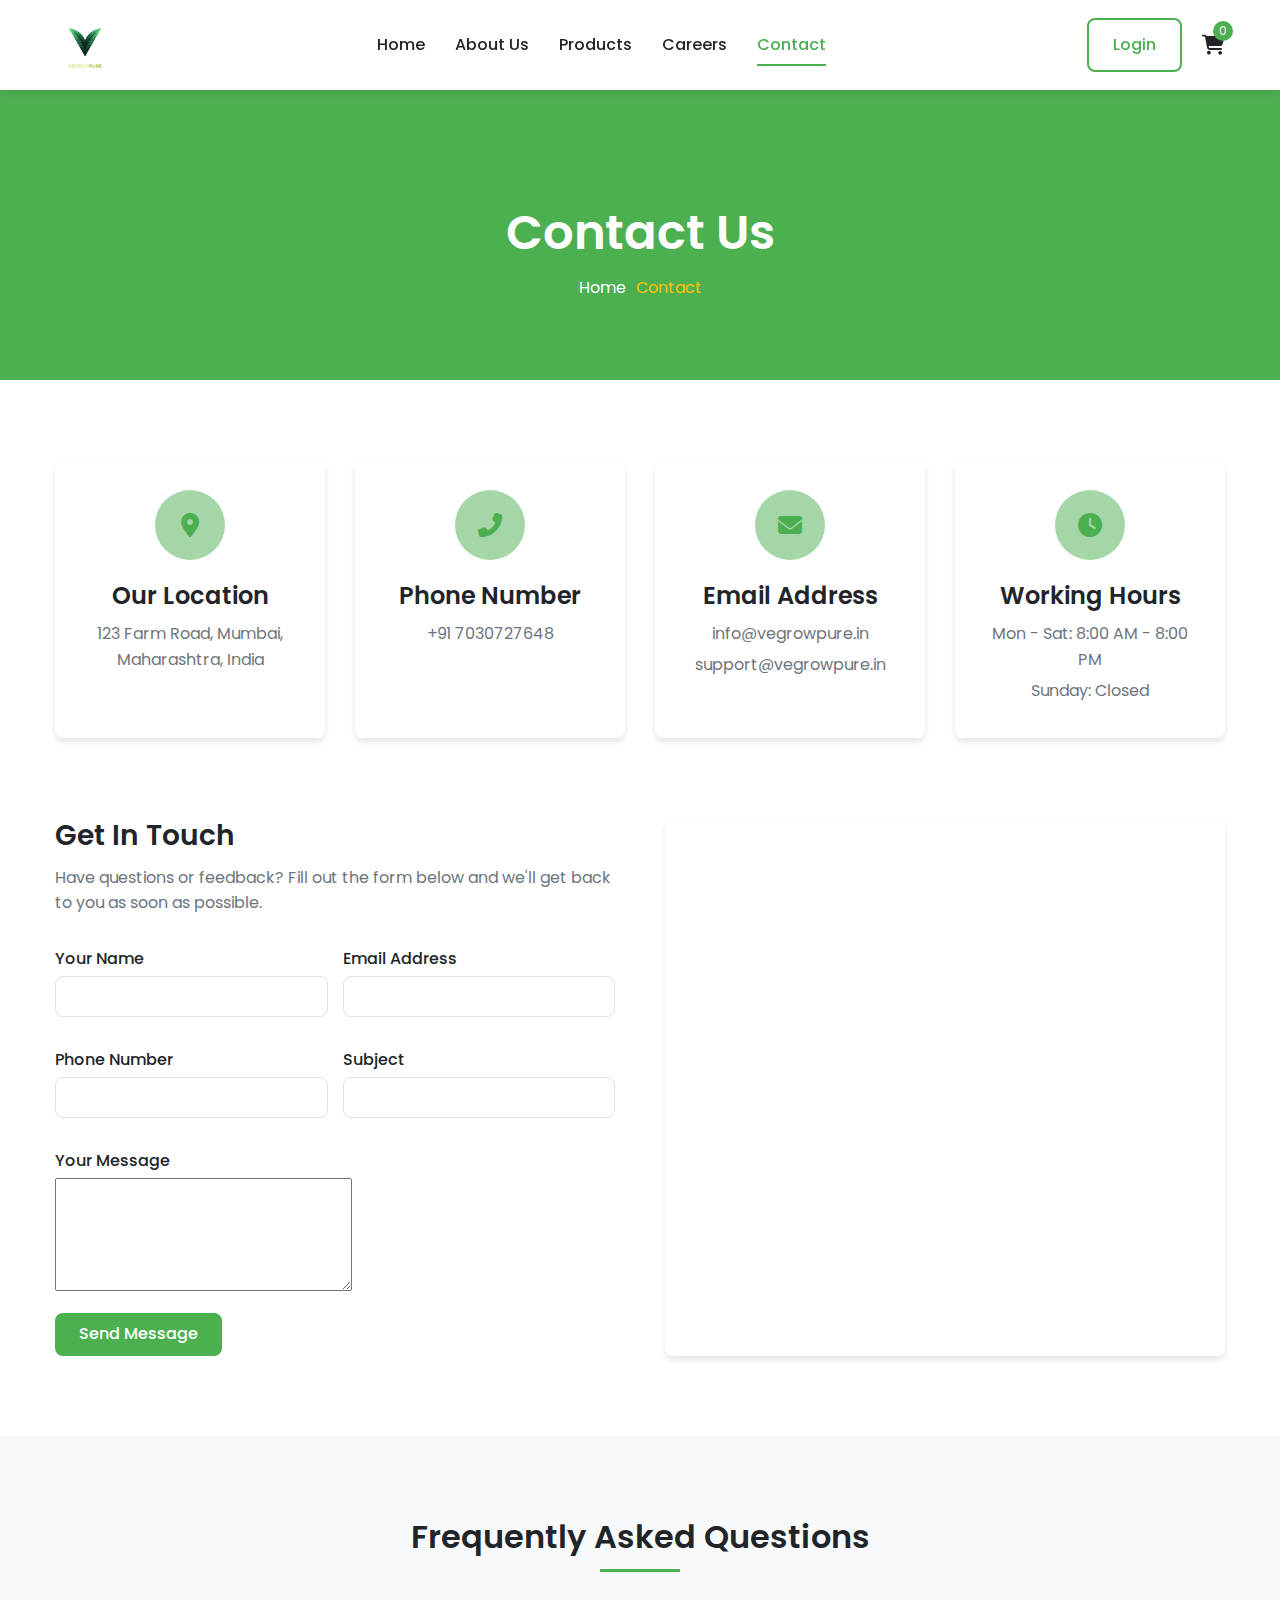
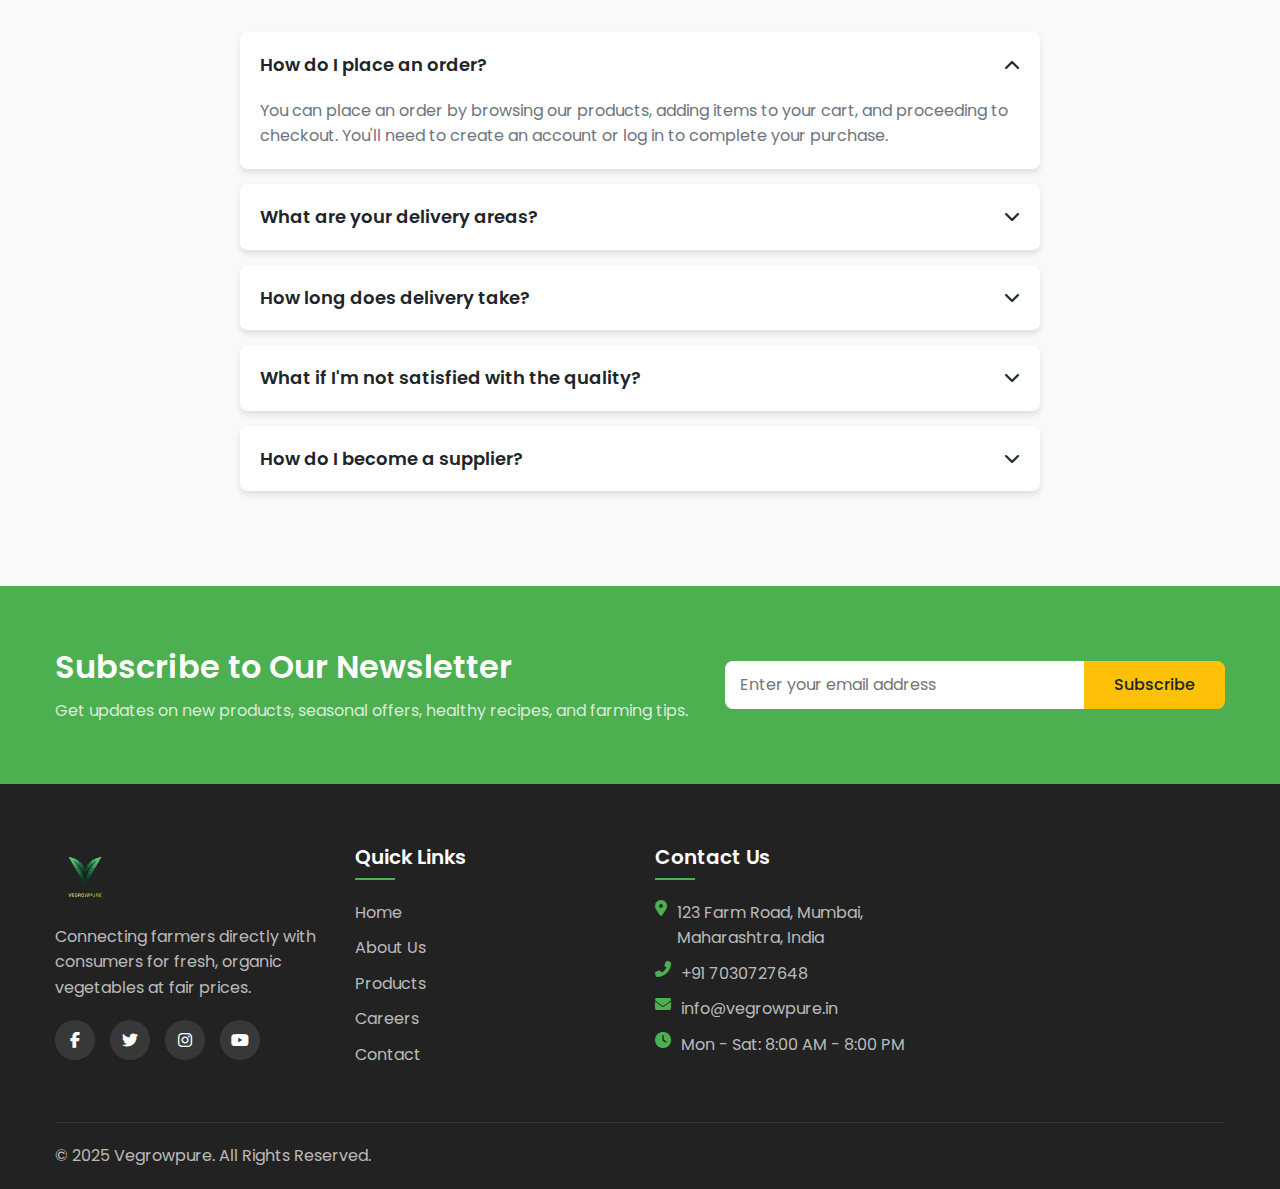
<file: contact.html>
<!DOCTYPE html>
<html lang="en">

<head>
    <meta charset="UTF-8">
    <meta name="viewport" content="width=device-width, initial-scale=1.0">
    <title>Vegrowpure - Naturally Yours</title>
    <link rel="stylesheet" href="css/normalize.css">
    <link rel="stylesheet" href="css/style.css">
    <link rel="stylesheet" href="https://cdnjs.cloudflare.com/ajax/libs/font-awesome/6.4.0/css/all.min.css">
    <link href="https://fonts.googleapis.com/css2?family=Poppins:wght@300;400;500;600;700&display=swap"
        rel="stylesheet">
</head>

<body>
    <!-- Header Section -->
    <header>
        <div class="container">
            <div class="header-wrapper">
                <div class="logo">
                    <a href="index.html">
                        <img src="images/logo.png" alt="Vegrowpure Logo">
                    </a>
                </div>
                <nav class="main-nav">
                    <ul>
                        <li><a href="index.html">Home</a></li>
                        <li><a href="about.html">About Us</a></li>
                        <li><a href="products.html">Products</a></li>
                        <li><a href="careers.html">Careers</a></li>
                        <li><a href="contact.html" class="active">Contact</a></li>
                    </ul>
                </nav>
                <div class="header-actions">
                    <a href="login.html" class="btn btn-outline">Login</a>
                    <a href="cart.html" class="cart-icon"><i class="fas fa-shopping-cart"></i> <span
                            class="cart-count">0</span></a>
                    <button class="mobile-menu-toggle">
                        <span></span>
                        <span></span>
                        <span></span>
                    </button>
                </div>
            </div>
        </div>
    </header>

    <!-- Page Banner -->
    <section class="page-banner">
        <div class="container">
            <h1>Contact Us</h1>
            <nav aria-label="breadcrumb">
                <ol class="breadcrumb">
                    <li><a href="index.html">Home</a></li>
                    <li class="active">Contact</li>
                </ol>
            </nav>
        </div>
    </section>

    <!-- Contact Info Section -->
    <section class="contact-info-section">
        <div class="container">
            <div class="contact-info-grid">
                <div class="contact-info-card">
                    <div class="contact-icon">
                        <i class="fas fa-map-marker-alt"></i>
                    </div>
                    <h3>Our Location</h3>
                    <p>123 Farm Road, Mumbai, Maharashtra, India</p>
                </div>
                <div class="contact-info-card">
                    <div class="contact-icon">
                        <i class="fas fa-phone-alt"></i>
                    </div>
                    <h3>Phone Number</h3>
                    <p>+91 7030727648</p> 
                </div>
                <div class="contact-info-card">
                    <div class="contact-icon">
                        <i class="fas fa-envelope"></i>
                    </div>
                    <h3>Email Address</h3>
                    <p>info@vegrowpure.in</p>
                    <p>support@vegrowpure.in</p>
                </div>
                <div class="contact-info-card">
                    <div class="contact-icon">
                        <i class="fas fa-clock"></i>
                    </div>
                    <h3>Working Hours</h3>
                    <p>Mon - Sat: 8:00 AM - 8:00 PM</p>
                    <p>Sunday: Closed</p>
                </div>
            </div>
        </div>
    </section>

    <!-- Contact Form Section -->
    <section class="contact-form-section">
        <div class="container">
            <div class="contact-wrapper">
                <div class="contact-form">
                    <h2>Get In Touch</h2>
                    <p>Have questions or feedback? Fill out the form below and we'll get back to you as soon as
                        possible.</p>
                    <form action="#" method="post">
                        <div class="form-row">
                            <div class="form-group">
                                <label for="name">Your Name</label>
                                <input type="text" id="name" name="name" required>
                            </div>
                            <div class="form-group">
                                <label for="email">Email Address</label>
                                <input type="email" id="email" name="email" required>
                            </div>
                        </div>
                        <div class="form-row">
                            <div class="form-group">
                                <label for="phone">Phone Number</label>
                                <input type="tel" id="phone" name="phone">
                            </div>
                            <div class="form-group">
                                <label for="subject">Subject</label>
                                <input type="text" id="subject" name="subject" required>
                            </div>
                        </div>
                        <div class="form-group">
                            <label for="message">Your Message</label>
                            <textarea id="message" name="message" rows="6" required></textarea>
                        </div>
                        <button type="submit" class="btn btn-primary">Send Message</button>
                    </form>
                </div>
                <div class="contact-map">
                    <iframe
                        src="https://www.google.com/maps/embed?pb=!1m18!1m12!1m3!1d241317.11609823277!2d72.74109995709657!3d19.08219783958221!2m3!1f0!2f0!3f0!3m2!1i1024!2i768!4f13.1!3m3!1m2!1s0x3be7c6306644edc1%3A0x5da4ed8f8d648c69!2sMumbai%2C%20Maharashtra!5e0!3m2!1sen!2sin!4v1620796892146!5m2!1sen!2sin"
                        width="100%" height="450" style="border:0;" allowfullscreen="" loading="lazy"></iframe>
                </div>
            </div>
        </div>
    </section>

    <!-- FAQ Section -->
    <section class="faq-section">
        <div class="container">
            <h2 class="section-title">Frequently Asked Questions</h2>
            <div class="faq-wrapper">
                <div class="faq-item">
                    <div class="faq-question">
                        <h3>How do I place an order?</h3>
                        <span class="faq-icon"><i class="fas fa-chevron-down"></i></span>
                    </div>
                    <div class="faq-answer">
                        <p>You can place an order by browsing our products, adding items to your cart, and proceeding to
                            checkout. You'll need to create an account or log in to complete your purchase.</p>
                    </div>
                </div>
                <div class="faq-item">
                    <div class="faq-question">
                        <h3>What are your delivery areas?</h3>
                        <span class="faq-icon"><i class="fas fa-chevron-down"></i></span>
                    </div>
                    <div class="faq-answer">
                        <p>We currently deliver to Mumbai, Pune, Bangalore, and Delhi NCR. We're continuously expanding
                            our delivery network to reach more cities across India.</p>
                    </div>
                </div>
                <div class="faq-item">
                    <div class="faq-question">
                        <h3>How long does delivery take?</h3>
                        <span class="faq-icon"><i class="fas fa-chevron-down"></i></span>
                    </div>
                    <div class="faq-answer">
                        <p>We deliver within 24 hours of harvesting to ensure maximum freshness. Depending on your
                            location, you can expect to receive your order within 1-2 days of placing it.</p>
                    </div>
                </div>
                <div class="faq-item">
                    <div class="faq-question">
                        <h3>What if I'm not satisfied with the quality?</h3>
                        <span class="faq-icon"><i class="fas fa-chevron-down"></i></span>
                    </div>
                    <div class="faq-answer">
                        <p>If you're not satisfied with the quality of the products, you can request a refund or
                            replacement within 24 hours of delivery. Simply contact our customer support team with your
                            order details.</p>
                    </div>
                </div>
                <div class="faq-item">
                    <div class="faq-question">
                        <h3>How do I become a supplier?</h3>
                        <span class="faq-icon"><i class="fas fa-chevron-down"></i></span>
                    </div>
                    <div class="faq-answer">
                        <p>If you're a farmer interested in becoming a supplier, please fill out the contact form above
                            or email us at suppliers@vegrowpure.in. Our team will get in touch with you to discuss the
                            partnership.</p>
                    </div>
                </div>
            </div>
        </div>
    </section>

    <!-- Newsletter Section -->
    <section class="newsletter">
        <div class="container">
            <div class="newsletter-wrapper">
                <div class="newsletter-content">
                    <h2>Subscribe to Our Newsletter</h2>
                    <p>Get updates on new products, seasonal offers, healthy recipes, and farming tips.</p>
                </div>
                <form class="newsletter-form">
                    <input type="email" placeholder="Enter your email address" required>
                    <button type="submit" class="btn btn-primary">Subscribe</button>
                </form>
            </div>
        </div>
    </section>

    <!-- Footer -->
    <footer>
        <div class="container">
            <div class="footer-top">
                <div class="footer-column">
                    <div class="footer-logo">
                        <img src="images/logo.png" alt="Vegrowpure Logo">
                    </div>
                    <p>Connecting farmers directly with consumers for fresh, organic vegetables at fair prices.</p>
                    <div class="social-links">
                        <a href="#"><i class="fab fa-facebook-f"></i></a>
                        <a href="#"><i class="fab fa-twitter"></i></a>
                        <a href="#"><i class="fab fa-instagram"></i></a>
                        <a href="#"><i class="fab fa-youtube"></i></a>
                    </div>
                </div>
                <div class="footer-column">
                    <h3>Quick Links</h3>
                    <ul>
                        <li><a href="index.html">Home</a></li>
                        <li><a href="about.html">About Us</a></li>
                        <li><a href="products.html">Products</a></li>
                        <li><a href="careers.html">Careers</a></li>
                        <li><a href="contact.html">Contact</a></li>
                    </ul>
                </div>
               
                <div class="footer-column">
                    <h3>Contact Us</h3>
                    <ul class="contact-info">
                        <li><i class="fas fa-map-marker-alt"></i> 123 Farm Road, Mumbai, Maharashtra, India</li>
                        <li><i class="fas fa-phone-alt"></i> +91 7030727648</li>
                        <li><i class="fas fa-envelope"></i> info@vegrowpure.in</li>
                        <li><i class="fas fa-clock"></i> Mon - Sat: 8:00 AM - 8:00 PM</li>
                    </ul>
                </div>
            </div>
            <div class="footer-bottom">
                <p>&copy; 2025 Vegrowpure. All Rights Reserved.</p>
               
            </div>
        </div>
    </footer>

    <!-- Back to Top Button -->
    <a href="#" class="back-to-top" id="backToTop">
        <i class="fas fa-arrow-up"></i>
    </a>

    <!-- JavaScript -->
    <script src="js/main.js"></script>
</body>

</html>
</file>
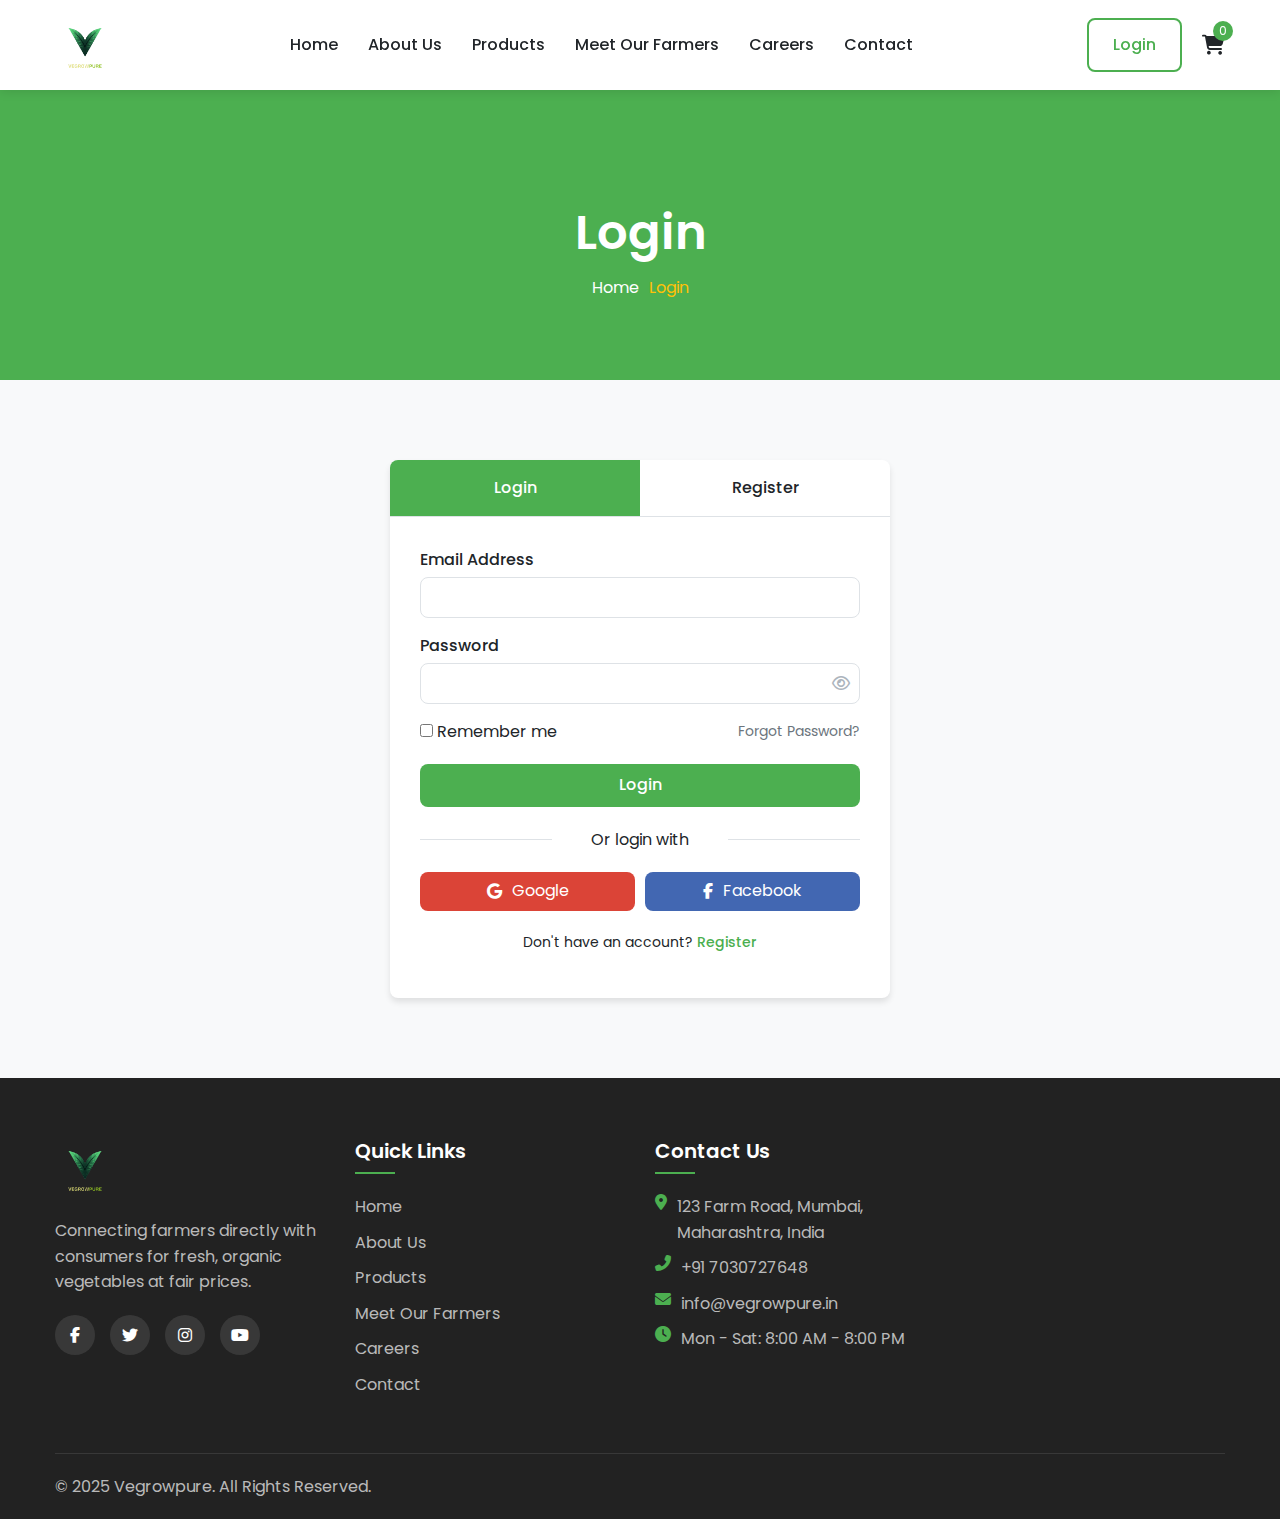
<file: login.html>
<!DOCTYPE html>
<html lang="en">

<head>
    <meta charset="UTF-8">
    <meta name="viewport" content="width=device-width, initial-scale=1.0">
    <title>Vegrowpure - Naturally Yours</title>
    <link rel="stylesheet" href="css/normalize.css">
    <link rel="stylesheet" href="css/style.css">
    <link rel="stylesheet" href="https://cdnjs.cloudflare.com/ajax/libs/font-awesome/6.4.0/css/all.min.css">
    <link href="https://fonts.googleapis.com/css2?family=Poppins:wght@300;400;500;600;700&display=swap"
        rel="stylesheet">
</head>

<body>
    <!-- Header Section -->
    <header>
        <div class="container">
            <div class="header-wrapper">
                <div class="logo">
                    <a href="index.html">
                        <img src="images/logo.png" alt="Vegrowpure Logo">
                    </a>
                </div>
                <nav class="main-nav">
                    <ul>
                        <li><a href="index.html">Home</a></li>
                        <li><a href="about.html">About Us</a></li>
                        <li><a href="products.html">Products</a></li>
                        <li><a href="farmers.html">Meet Our Farmers</a></li>
                        <li><a href="careers.html">Careers</a></li>
                        <li><a href="contact.html">Contact</a></li>
                    </ul>
                </nav>
                <div class="header-actions">
                    <a href="login.html" class="btn btn-outline active">Login</a>
                    <a href="cart.html" class="cart-icon"><i class="fas fa-shopping-cart"></i> <span
                            class="cart-count">0</span></a>
                    <button class="mobile-menu-toggle">
                        <span></span>
                        <span></span>
                        <span></span>
                    </button>
                </div>
            </div>
        </div>
    </header>

    <!-- Page Banner -->
    <section class="page-banner">
        <div class="container">
            <h1>Login</h1>
            <nav aria-label="breadcrumb">
                <ol class="breadcrumb">
                    <li><a href="index.html">Home</a></li>
                    <li class="active">Login</li>
                </ol>
            </nav>
        </div>
    </section>

    <!-- Login Section -->
    <section class="auth-section">
        <div class="container">
            <div class="auth-container">
                <div class="auth-tabs">
                    <a href="login.html" class="auth-tab active">Login</a>
                    <a href="register.html" class="auth-tab">Register</a>
                </div>
                <div class="auth-form-container">
                    <form class="auth-form" action="#" method="post">
                        <div class="form-group">
                            <label for="email">Email Address</label>
                            <input type="email" id="email" name="email" required>
                        </div>
                        <div class="form-group">
                            <label for="password">Password</label>
                            <div class="password-field">
                                <input type="password" id="password" name="password" required>
                                <button type="button" class="toggle-password"><i class="far fa-eye"></i></button>
                            </div>
                        </div>
                        <div class="form-options">
                            <label class="checkbox-item">
                                <input type="checkbox" name="remember">
                                <span class="checkbox-custom"></span>
                                Remember me
                            </label>
                            <a href="forgot-password.html" class="forgot-password">Forgot Password?</a>
                        </div>
                        <button type="submit" class="btn btn-primary btn-block">Login</button>
                    </form>
                    <div class="social-login">
                        <p>Or login with</p>
                        <div class="social-login-buttons">
                            <button class="social-btn google">
                                <i class="fab fa-google"></i> Google
                            </button>
                            <button class="social-btn facebook">
                                <i class="fab fa-facebook-f"></i> Facebook
                            </button>
                        </div>
                    </div>
                    <div class="auth-footer">
                        <p>Don't have an account? <a href="register.html">Register</a></p>
                    </div>
                </div>
            </div>
        </div>
    </section>

    <!-- Footer -->
    <footer>
        <div class="container">
            <div class="footer-top">
                <div class="footer-column">
                    <div class="footer-logo">
                        <img src="images/logo.png" alt="Vegrowpure Logo">
                    </div>
                    <p>Connecting farmers directly with consumers for fresh, organic vegetables at fair prices.</p>
                    <div class="social-links">
                        <a href="#"><i class="fab fa-facebook-f"></i></a>
                        <a href="#"><i class="fab fa-twitter"></i></a>
                        <a href="#"><i class="fab fa-instagram"></i></a>
                        <a href="#"><i class="fab fa-youtube"></i></a>
                    </div>
                </div>
                <div class="footer-column">
                    <h3>Quick Links</h3>
                    <ul>
                        <li><a href="index.html">Home</a></li>
                        <li><a href="about.html">About Us</a></li>
                        <li><a href="products.html">Products</a></li>
                        <li><a href="farmers.html">Meet Our Farmers</a></li>
                        <li><a href="careers.html">Careers</a></li>
                        <li><a href="contact.html">Contact</a></li>
                    </ul>
                </div>
               
                <div class="footer-column">
                    <h3>Contact Us</h3>
                    <ul class="contact-info">
                        <li><i class="fas fa-map-marker-alt"></i> 123 Farm Road, Mumbai, Maharashtra, India</li>
                        <li><i class="fas fa-phone-alt"></i> +91 7030727648</li>
                        <li><i class="fas fa-envelope"></i> info@vegrowpure.in</li>
                        <li><i class="fas fa-clock"></i> Mon - Sat: 8:00 AM - 8:00 PM</li>
                    </ul>
                </div>
            </div>
            <div class="footer-bottom">
                <p>&copy; 2025 Vegrowpure. All Rights Reserved.</p>
               
            </div>
        </div>
    </footer>

    <!-- Back to Top Button -->
    <a href="#" class="back-to-top" id="backToTop">
        <i class="fas fa-arrow-up"></i>
    </a>

    <!-- JavaScript -->
    <script src="js/main.js"></script>
</body>

</html>
</file>
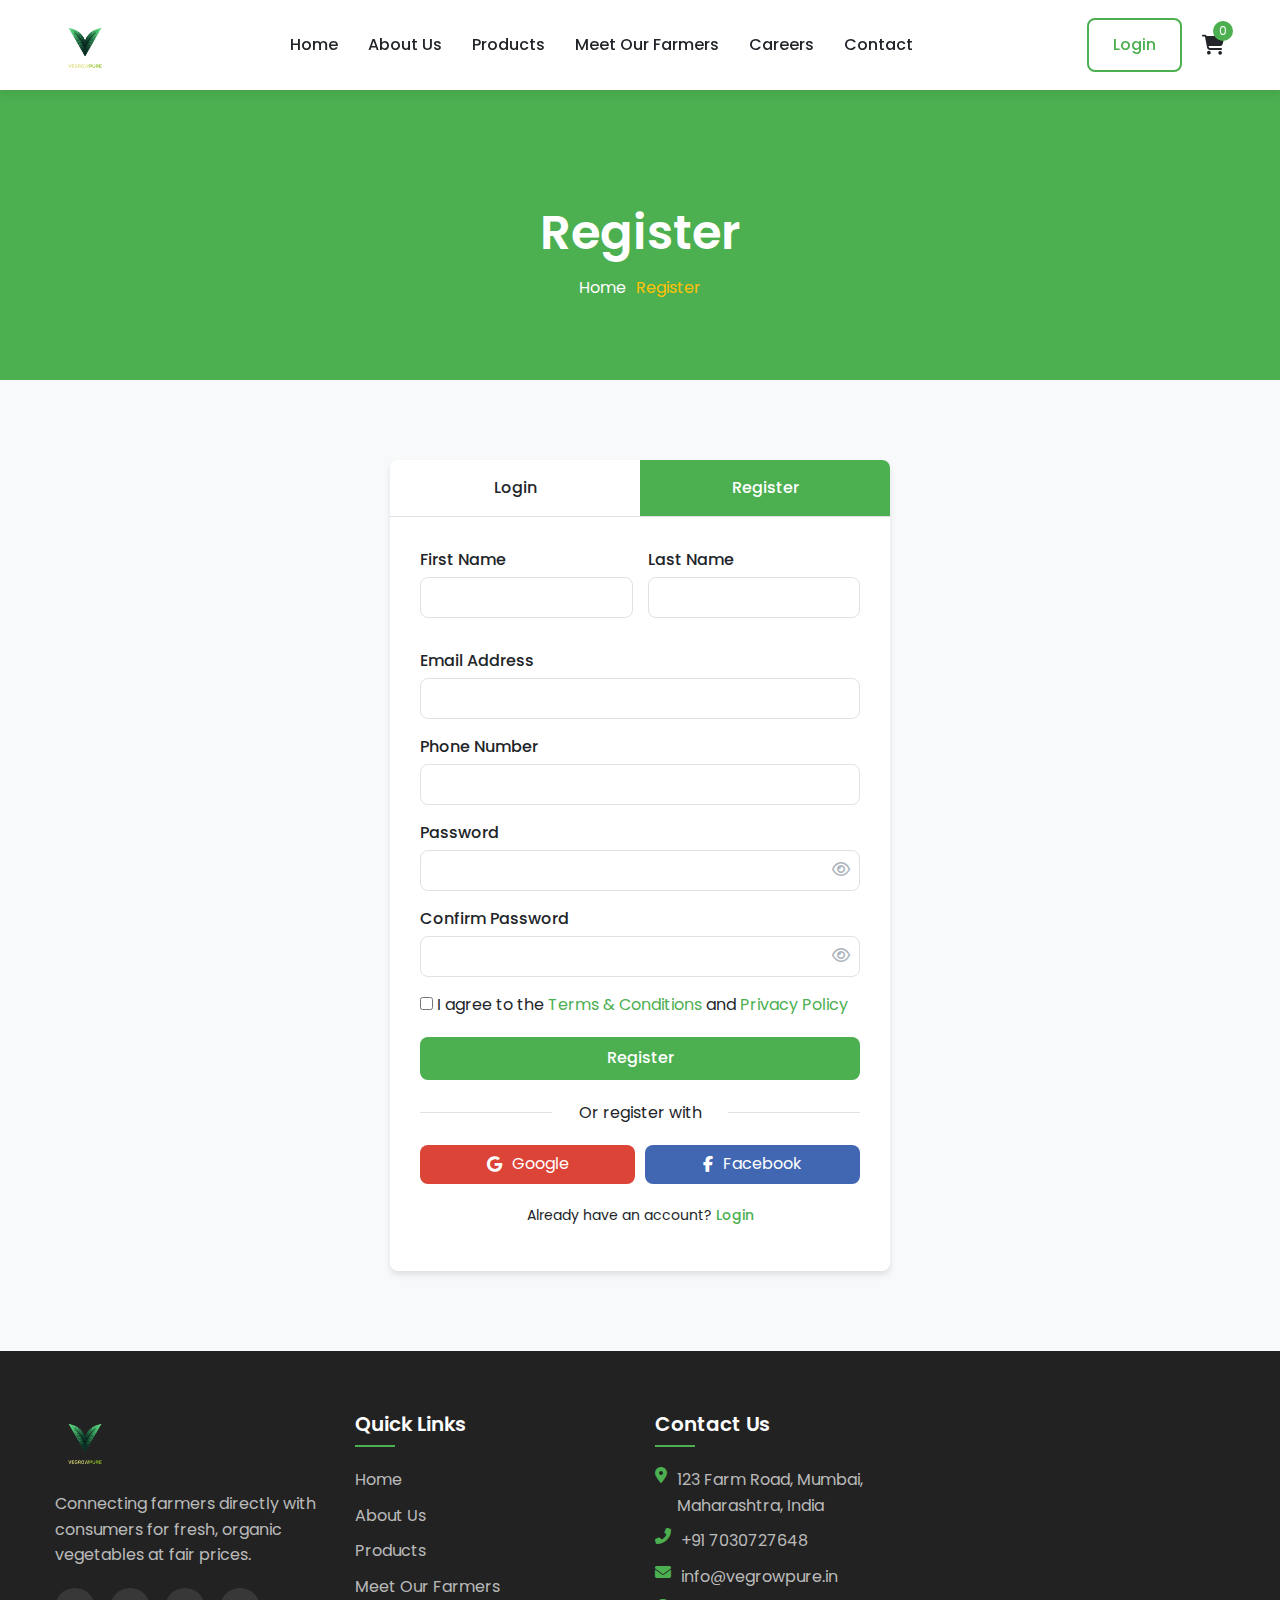
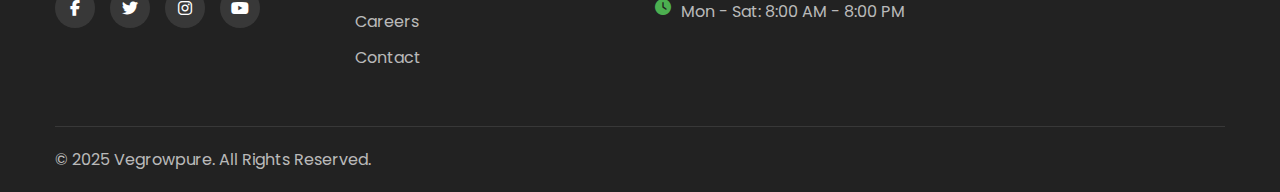
<file: register.html>
<!DOCTYPE html>
<html lang="en">

<head>
    <meta charset="UTF-8">
    <meta name="viewport" content="width=device-width, initial-scale=1.0">
    <title>Vegrowpure - Naturally Yours</title>
    <link rel="stylesheet" href="css/normalize.css">
    <link rel="stylesheet" href="css/style.css">
    <link rel="stylesheet" href="https://cdnjs.cloudflare.com/ajax/libs/font-awesome/6.4.0/css/all.min.css">
    <link href="https://fonts.googleapis.com/css2?family=Poppins:wght@300;400;500;600;700&display=swap"
        rel="stylesheet">
</head>

<body>
    <!-- Header Section -->
    <header>
        <div class="container">
            <div class="header-wrapper">
                <div class="logo">
                    <a href="index.html">
                        <img src="images/logo.png" alt="Vegrowpure Logo">
                    </a>
                </div>
                <nav class="main-nav">
                    <ul>
                        <li><a href="index.html">Home</a></li>
                        <li><a href="about.html">About Us</a></li>
                        <li><a href="products.html">Products</a></li>
                        <li><a href="farmers.html">Meet Our Farmers</a></li>
                        <li><a href="careers.html">Careers</a></li>
                        <li><a href="contact.html">Contact</a></li>
                    </ul>
                </nav>
                <div class="header-actions">
                    <a href="login.html" class="btn btn-outline">Login</a>
                    <a href="cart.html" class="cart-icon"><i class="fas fa-shopping-cart"></i> <span
                            class="cart-count">0</span></a>
                    <button class="mobile-menu-toggle">
                        <span></span>
                        <span></span>
                        <span></span>
                    </button>
                </div>
            </div>
        </div>
    </header>

    <!-- Page Banner -->
    <section class="page-banner">
        <div class="container">
            <h1>Register</h1>
            <nav aria-label="breadcrumb">
                <ol class="breadcrumb">
                    <li><a href="index.html">Home</a></li>
                    <li class="active">Register</li>
                </ol>
            </nav>
        </div>
    </section>

    <!-- Register Section -->
    <section class="auth-section">
        <div class="container">
            <div class="auth-container">
                <div class="auth-tabs">
                    <a href="login.html" class="auth-tab">Login</a>
                    <a href="register.html" class="auth-tab active">Register</a>
                </div>
                <div class="auth-form-container">
                    <form class="auth-form" action="#" method="post">
                        <div class="form-row">
                            <div class="form-group">
                                <label for="first_name">First Name</label>
                                <input type="text" id="first_name" name="first_name" required>
                            </div>
                            <div class="form-group">
                                <label for="last_name">Last Name</label>
                                <input type="text" id="last_name" name="last_name" required>
                            </div>
                        </div>
                        <div class="form-group">
                            <label for="email">Email Address</label>
                            <input type="email" id="email" name="email" required>
                        </div>
                        <div class="form-group">
                            <label for="phone">Phone Number</label>
                            <input type="tel" id="phone" name="phone" required>
                        </div>
                        <div class="form-group">
                            <label for="password">Password</label>
                            <div class="password-field">
                                <input type="password" id="password" name="password" required>
                                <button type="button" class="toggle-password"><i class="far fa-eye"></i></button>
                            </div>
                        </div>
                        <div class="form-group">
                            <label for="confirm_password">Confirm Password</label>
                            <div class="password-field">
                                <input type="password" id="confirm_password" name="confirm_password" required>
                                <button type="button" class="toggle-password"><i class="far fa-eye"></i></button>
                            </div>
                        </div>
                        <div class="form-options">
                            <label class="checkbox-item">
                                <input type="checkbox" name="terms" required>
                                <span class="checkbox-custom"></span>
                                I agree to the <a href="terms-conditions.html">Terms & Conditions</a> and <a
                                    href="privacy-policy.html">Privacy Policy</a>
                            </label>
                        </div>
                        <button type="submit" class="btn btn-primary btn-block">Register</button>
                    </form>
                    <div class="social-login">
                        <p>Or register with</p>
                        <div class="social-login-buttons">
                            <button class="social-btn google">
                                <i class="fab fa-google"></i> Google
                            </button>
                            <button class="social-btn facebook">
                                <i class="fab fa-facebook-f"></i> Facebook
                            </button>
                        </div>
                    </div>
                    <div class="auth-footer">
                        <p>Already have an account? <a href="login.html">Login</a></p>
                    </div>
                </div>
            </div>
        </div>
    </section>

    <!-- Footer -->
    <footer>
        <div class="container">
            <div class="footer-top">
                <div class="footer-column">
                    <div class="footer-logo">
                        <img src="images/logo.png" alt="Vegrowpure Logo">
                    </div>
                    <p>Connecting farmers directly with consumers for fresh, organic vegetables at fair prices.</p>
                    <div class="social-links">
                        <a href="#"><i class="fab fa-facebook-f"></i></a>
                        <a href="#"><i class="fab fa-twitter"></i></a>
                        <a href="#"><i class="fab fa-instagram"></i></a>
                        <a href="#"><i class="fab fa-youtube"></i></a>
                    </div>
                </div>
                <div class="footer-column">
                    <h3>Quick Links</h3>
                    <ul>
                        <li><a href="index.html">Home</a></li>
                        <li><a href="about.html">About Us</a></li>
                        <li><a href="products.html">Products</a></li>
                        <li><a href="farmers.html">Meet Our Farmers</a></li>
                        <li><a href="careers.html">Careers</a></li>
                        <li><a href="contact.html">Contact</a></li>
                    </ul>
                </div>
               
                <div class="footer-column">
                    <h3>Contact Us</h3>
                    <ul class="contact-info">
                        <li><i class="fas fa-map-marker-alt"></i> 123 Farm Road, Mumbai, Maharashtra, India</li>
                        <li><i class="fas fa-phone-alt"></i> +91 7030727648</li>
                        <li><i class="fas fa-envelope"></i> info@vegrowpure.in</li>
                        <li><i class="fas fa-clock"></i> Mon - Sat: 8:00 AM - 8:00 PM</li>
                    </ul>
                </div>
            </div>
            <div class="footer-bottom">
                <p>&copy; 2025 Vegrowpure. All Rights Reserved.</p>
               
            </div>
        </div>
    </footer>

    <!-- Back to Top Button -->
    <a href="#" class="back-to-top" id="backToTop">
        <i class="fas fa-arrow-up"></i>
    </a>

    <!-- JavaScript -->
    <script src="js/main.js"></script>
</body>

</html>
</file>
<file: css/style.css>
/**
* Vegrowpure - Main Stylesheet
* A modern, professional design for an organic vegetable delivery service
*/

/* ===== Variables ===== */
:root {
    /* Colors */
    --primary-color: #4CAF50;
    --primary-dark: #2E7D32;
    --primary-light: #A5D6A7;
    --secondary-color: #FFC107;
    --secondary-dark: #FFA000;
    --secondary-light: #FFECB3;
    --success: #28a745;
    --danger: #dc3545;
    --warning: #ffc107;
    --info: #17a2b8;
    --white: #ffffff;
    --gray-light: #f8f9fa;
    --gray-medium: #e9ecef;
    --gray-dark: #dee2e6;
    --text-color: #212529;
    --text-light: #6c757d;
    --text-lighter: #adb5bd;

    /* Typography */
    --font-family: 'Poppins', sans-serif;
    --font-size-base: 16px;
    --font-size-sm: 14px;
    --font-size-lg: 18px;
    --font-size-xl: 20px;
    --font-size-xxl: 24px;
    --font-size-xxxl: 32px;
    --font-size-jumbo: 48px;

    /* Spacing */
    --spacing-xs: 5px;
    --spacing-sm: 10px;
    --spacing-md: 15px;
    --spacing-lg: 20px;
    --spacing-xl: 30px;
    --spacing-xxl: 40px;
    --spacing-xxxl: 60px;

    /* Border */
    --border-radius: 8px;
    --border-radius-lg: 12px;
    --border-radius-xl: 20px;
    --border-radius-circle: 50%;

    /* Shadows */
    --box-shadow: 0 4px 6px rgba(0, 0, 0, 0.1);
    --box-shadow-lg: 0 10px 15px rgba(0, 0, 0, 0.1);
    --box-shadow-xl: 0 15px 30px rgba(0, 0, 0, 0.1);

    /* Transitions */
    --transition: all 0.3s ease;
    --transition-slow: all 0.5s ease;

    /* Container */
    --container-width: 1200px;
    --container-padding: 15px;
}

/* ===== Reset & Base Styles ===== */
* {
    margin: 0;
    padding: 0;
    box-sizing: border-box;
}

html {
    scroll-behavior: smooth;
}

body {
    font-family: var(--font-family);
    font-size: var(--font-size-base);
    line-height: 1.6;
    color: var(--text-color);
    background-color: var(--white);
    overflow-x: hidden;
}

h1,
h2,
h3,
h4,
h5,
h6 {
    font-weight: 600;
    line-height: 1.3;
    margin-bottom: var(--spacing-md);
    color: var(--text-color);
}

h1 {
    font-size: var(--font-size-jumbo);
}

h2 {
    font-size: var(--font-size-xxxl);
}

h3 {
    font-size: var(--font-size-xxl);
}

h4 {
    font-size: var(--font-size-xl);
}

h5 {
    font-size: var(--font-size-lg);
}

h6 {
    font-size: var(--font-size-base);
}

p {
    margin-bottom: var(--spacing-md);
}

a {
    color: var(--primary-color);
    text-decoration: none;
    transition: var(--transition);
}

a:hover {
    color: var(--primary-dark);
}

ul,
ol {
    list-style: none;
    margin-bottom: var(--spacing-md);
}

img {
    max-width: 100%;
    height: auto;
    display: block;
}

button,
input,
textarea,
select {
    font-family: var(--font-family);
    font-size: var(--font-size-base);
}

button {
    cursor: pointer;
}

/* ===== Utility Classes ===== */
.container {
    max-width: var(--container-width);
    margin: 0 auto;
    padding: 0 var(--container-padding);
}

.section-title {
    text-align: center;
    margin-bottom: var(--spacing-xxxl);
    position: relative;
    padding-bottom: var(--spacing-md);
}

.section-title::after {
    content: '';
    position: absolute;
    bottom: 0;
    left: 50%;
    transform: translateX(-50%);
    width: 80px;
    height: 3px;
    background-color: var(--primary-color);
}

.text-center {
    text-align: center;
}

.text-right {
    text-align: right;
}

.text-primary {
    color: var(--primary-color);
}

.text-secondary {
    color: var(--secondary-color);
}

.text-success {
    color: var(--success);
}

.text-danger {
    color: var(--danger);
}

.text-warning {
    color: var(--warning);
}

.text-info {
    color: var(--info);
}

.bg-primary {
    background-color: var(--primary-color);
}

.bg-secondary {
    background-color: var(--secondary-color);
}

.bg-light {
    background-color: var(--gray-light);
}

.bg-white {
    background-color: var(--white);
}

.d-flex {
    display: flex;
}

.flex-column {
    flex-direction: column;
}

.justify-content-center {
    justify-content: center;
}

.justify-content-between {
    justify-content: space-between;
}

.align-items-center {
    align-items: center;
}

.flex-wrap {
    flex-wrap: wrap;
}

.gap-sm {
    gap: var(--spacing-sm);
}

.gap-md {
    gap: var(--spacing-md);
}

.gap-lg {
    gap: var(--spacing-lg);
}

.mb-sm {
    margin-bottom: var(--spacing-sm);
}

.mb-md {
    margin-bottom: var(--spacing-md);
}

.mb-lg {
    margin-bottom: var(--spacing-lg);
}

.mb-xl {
    margin-bottom: var(--spacing-xl);
}

.mt-sm {
    margin-top: var(--spacing-sm);
}

.mt-md {
    margin-top: var(--spacing-md);
}

.mt-lg {
    margin-top: var(--spacing-lg);
}

.mt-xl {
    margin-top: var(--spacing-xl);
}

.py-sm {
    padding-top: var(--spacing-sm);
    padding-bottom: var(--spacing-sm);
}

.py-md {
    padding-top: var(--spacing-md);
    padding-bottom: var(--spacing-md);
}

.py-lg {
    padding-top: var(--spacing-lg);
    padding-bottom: var(--spacing-lg);
}

.py-xl {
    padding-top: var(--spacing-xl);
    padding-bottom: var(--spacing-xl);
}

.py-xxl {
    padding-top: var(--spacing-xxl);
    padding-bottom: var(--spacing-xxl);
}

.py-xxxl {
    padding-top: var(--spacing-xxxl);
    padding-bottom: var(--spacing-xxxl);
}

.px-sm {
    padding-left: var(--spacing-sm);
    padding-right: var(--spacing-sm);
}

.px-md {
    padding-left: var(--spacing-md);
    padding-right: var(--spacing-md);
}

.px-lg {
    padding-left: var(--spacing-lg);
    padding-right: var(--spacing-lg);
}

.px-xl {
    padding-left: var(--spacing-xl);
    padding-right: var(--spacing-xl);
}

/* ===== Buttons ===== */
.btn {
    display: inline-block;
    padding: 12px 24px;
    border-radius: var(--border-radius);
    font-weight: 500;
    text-align: center;
    cursor: pointer;
    transition: var(--transition);
    border: none;
    outline: none;
}

.btn-sm {
    padding: 8px 16px;
    font-size: var(--font-size-sm);
}

.btn-lg {
    padding: 14px 28px;
    font-size: var(--font-size-lg);
}

.btn-primary {
    background-color: var(--primary-color);
    color: var(--white);
}

.btn-primary:hover {
    background-color: var(--primary-dark);
    color: var(--white);
    transform: translateY(-2px);
    box-shadow: var(--box-shadow);
}

.btn-secondary {
    background-color: var(--secondary-color);
    color: var(--text-color);
}

.btn-secondary:hover {
    background-color: var(--secondary-dark);
    color: var(--text-color);
    transform: translateY(-2px);
    box-shadow: var(--box-shadow);
}

.btn-outline {
    background-color: transparent;
    border: 2px solid var(--primary-color);
    color: var(--primary-color);
}

.btn-outline:hover {
    background-color: var(--primary-color);
    color: var(--white);
    transform: translateY(-2px);
    box-shadow: var(--box-shadow);
}

.btn-white {
    background-color: var(--white);
    color: var(--primary-color);
}

.btn-white:hover {
    background-color: var(--gray-light);
    color: var(--primary-dark);
    transform: translateY(-2px);
    box-shadow: var(--box-shadow);
}

.btn-block {
    display: block;
    width: 100%;
}

/* ===== Header ===== */
header {
    background-color: var(--white);
    box-shadow: 0 2px 10px rgba(0, 0, 0, 0.1);
    position: sticky;
    top: 0;
    z-index: 1000;
}

.header-wrapper {
    display: flex;
    justify-content: space-between;
    align-items: center;
    padding: 15px 0;
}

.logo {
    max-width: 200px;
}

.logo img {
    height: 60px;
    width: auto;
}

.main-nav ul {
    display: flex;
    margin: 0;
}

.main-nav ul li {
    margin: 0 15px;
}

.main-nav ul li a {
    color: var(--text-color);
    font-weight: 500;
    padding: 10px 0;
    position: relative;
}

.main-nav ul li a::after {
    content: '';
    position: absolute;
    bottom: 0;
    left: 0;
    width: 0;
    height: 2px;
    background-color: var(--primary-color);
    transition: var(--transition);
}

.main-nav ul li a:hover::after,
.main-nav ul li a.active::after {
    width: 100%;
}

.main-nav ul li a.active {
    color: var(--primary-color);
}

.header-actions {
    display: flex;
    align-items: center;
}

.cart-icon {
    position: relative;
    margin-left: 20px;
    font-size: 20px;
    color: var(--text-color);
}

.cart-count {
    position: absolute;
    top: -8px;
    right: -8px;
    background-color: var(--primary-color);
    color: var(--white);
    font-size: 12px;
    width: 20px;
    height: 20px;
    border-radius: 50%;
    display: flex;
    justify-content: center;
    align-items: center;
}

.mobile-menu-toggle {
    display: none;
    background: none;
    border: none;
    width: 30px;
    height: 20px;
    position: relative;
    cursor: pointer;
}

.mobile-menu-toggle span {
    display: block;
    width: 100%;
    height: 2px;
    background-color: var(--text-color);
    position: absolute;
    left: 0;
    transition: var(--transition);
}

.mobile-menu-toggle span:first-child {
    top: 0;
}

.mobile-menu-toggle span:nth-child(2) {
    top: 9px;
}

.mobile-menu-toggle span:last-child {
    top: 18px;
}

.mobile-menu-toggle.active span:first-child {
    transform: rotate(45deg);
    top: 9px;
}

.mobile-menu-toggle.active span:nth-child(2) {
    opacity: 0;
}

.mobile-menu-toggle.active span:last-child {
    transform: rotate(-45deg);
    top: 9px;
}

/* ===== Hero Slider ===== */
.hero-slider {
    position: relative;
    overflow: hidden;
    height: 600px;
}

.slider-container {
    position: relative;
    height: 100%;
}

.slider-wrapper {
    height: 100%;
    position: relative;
}

.slide {
    position: absolute;
    top: 0;
    left: 0;
    width: 100%;
    height: 100%;
    opacity: 0;
    transition: opacity 1s ease;
    z-index: 1;
}

.slide.active {
    opacity: 1;
    z-index: 2;
}

.slide img {
    width: 100%;
    height: 100%;
    object-fit: cover;
}

.slide-content {
    position: absolute;
    top: 50%;
    left: 10%;
    transform: translateY(-50%);
    max-width: 600px;
    color: var(--white);
    z-index: 3;
    text-shadow: 0 2px 4px rgba(0, 0, 0, 0.3);
}

.slide-content h1 {
    font-size: 48px;
    margin-bottom: 20px;
    color: var(--white);
}

.slide-content p {
    font-size: 20px;
    margin-bottom: 30px;
}

.slider-controls {
    position: absolute;
    bottom: 30px;
    left: 0;
    width: 100%;
    display: flex;
    justify-content: center;
    align-items: center;
    z-index: 10;
}

.slider-prev,
.slider-next {
    background-color: rgba(255, 255, 255, 0.7);
    color: var(--text-color);
    width: 40px;
    height: 40px;
    border-radius: 50%;
    display: flex;
    justify-content: center;
    align-items: center;
    border: none;
    cursor: pointer;
    transition: var(--transition);
    margin: 0 10px;
}

.slider-prev:hover,
.slider-next:hover {
    background-color: var(--white);
    transform: scale(1.1);
}

.slider-dots {
    display: flex;
    justify-content: center;
    align-items: center;
}

.dot {
    width: 12px;
    height: 12px;
    border-radius: 50%;
    background-color: rgba(255, 255, 255, 0.5);
    margin: 0 5px;
    cursor: pointer;
    transition: var(--transition);
}

.dot.active {
    background-color: var(--white);
    transform: scale(1.2);
}

/* ===== Features Section ===== */
.features {
    padding: var(--spacing-xxxl) 0;
    background-color: var(--white);
}

.features-grid {
    display: grid;
    grid-template-columns: repeat(4, 1fr);
    gap: 30px;
}

.feature-card {
    text-align: center;
    padding: 30px;
    border-radius: var(--border-radius);
    background-color: var(--white);
    box-shadow: var(--box-shadow);
    transition: var(--transition);
}

.feature-card:hover {
    transform: translateY(-10px);
    box-shadow: var(--box-shadow-lg);
}

.feature-icon {
    width: 80px;
    height: 80px;
    background-color: var(--primary-light);
    color: var(--primary-color);
    border-radius: 50%;
    display: flex;
    justify-content: center;
    align-items: center;
    margin: 0 auto 20px;
    font-size: 32px;
    transition: var(--transition);
}

.feature-card:hover .feature-icon {
    background-color: var(--primary-color);
    color: var(--white);
}

.feature-card h3 {
    margin-bottom: 15px;
    font-size: 20px;
}

.feature-card p {
    color: var(--text-light);
    margin-bottom: 0;
}

/* ===== Why Choose Us Section ===== */
.why-choose-us {
    padding: var(--spacing-xxxl) 0;
    background-color: var(--gray-light);
}

.why-choose-wrapper {
    display: flex;
    align-items: center;
    gap: 50px;
}

.why-choose-content {
    flex: 1;
}

.why-choose-image {
    flex: 1;
    border-radius: var(--border-radius);
    overflow: hidden;
    box-shadow: var(--box-shadow-lg);
}

.why-choose-image img {
    width: 100%;
    height: auto;
    transition: var(--transition);
}

.why-choose-image:hover img {
    transform: scale(1.05);
}

.why-choose-item {
    display: flex;
    margin-bottom: 30px;
}

.why-choose-item:last-child {
    margin-bottom: 0;
}

.item-icon {
    flex: 0 0 50px;
    height: 50px;
    background-color: var(--primary-light);
    color: var(--primary-color);
    border-radius: 50%;
    display: flex;
    justify-content: center;
    align-items: center;
    margin-right: 20px;
    font-size: 20px;
}

.item-content h3 {
    font-size: 20px;
    margin-bottom: 10px;
}

.item-content p {
    color: var(--text-light);
    margin-bottom: 0;
}

/* ===== Popular Products Section ===== */
.popular-products {
    padding: var(--spacing-xxxl) 0;
}

.products-grid {
    display: grid;
    grid-template-columns: repeat(4, 1fr);
    gap: 30px;
    margin-bottom: 40px;
}

.product-card {
    background-color: var(--white);
    border-radius: var(--border-radius);
    overflow: hidden;
    box-shadow: var(--box-shadow);
    transition: var(--transition);
}

.product-card:hover {
    transform: translateY(-10px);
    box-shadow: var(--box-shadow-lg);
}

.product-image {
    position: relative;
    height: 250px;
    overflow: hidden;
}

.product-image img {
    width: 100%;
    height: 100%;
    object-fit: cover;
    transition: var(--transition);
}

.product-card:hover .product-image img {
    transform: scale(1.1);
}

.product-tag {
    position: absolute;
    top: 10px;
    left: 10px;
    background-color: var(--primary-color);
    color: var(--white);
    padding: 5px 10px;
    border-radius: var(--border-radius);
    font-size: 12px;
    font-weight: 500;
    z-index: 1;
}

.product-actions {
    position: absolute;
    top: 10px;
    right: 10px;
    display: flex;
    flex-direction: column;
    gap: 10px;
    opacity: 0;
    transform: translateX(20px);
    transition: var(--transition);
}

.product-card:hover .product-actions {
    opacity: 1;
    transform: translateX(0);
}

.action-btn {
    width: 40px;
    height: 40px;
    border-radius: 50%;
    background-color: var(--white);
    color: var(--text-color);
    display: flex;
    justify-content: center;
    align-items: center;
    border: none;
    cursor: pointer;
    transition: var(--transition);
}

.action-btn:hover {
    background-color: var(--primary-color);
    color: var(--white);
}

.product-info {
    padding: 20px;
}

.product-info h3 {
    font-size: 18px;
    margin-bottom: 10px;
}

.product-meta {
    display: flex;
    justify-content: space-between;
    align-items: center;
    margin-bottom: 15px;
}

.product-price {
    font-weight: 600;
    color: var(--primary-color);
    font-size: 18px;
}

.product-rating {
    color: var(--secondary-color);
    display: flex;
    align-items: center;
    font-size: 14px;
}

.product-rating span {
    color: var(--text-light);
    margin-left: 5px;
}

.btn-add-cart {
    width: 100%;
    padding: 10px;
    background-color: var(--primary-color);
    color: var(--white);
    border: none;
    border-radius: var(--border-radius);
    font-weight: 500;
    cursor: pointer;
    transition: var(--transition);
}

.btn-add-cart:hover {
    background-color: var(--primary-dark);
}

.view-all-products {
    text-align: center;
    margin-top: 40px;
}

/* ===== How It Works Section ===== */
.how-it-works {
    padding: var(--spacing-xxxl) 0;
    background-color: var(--gray-light);
}

.steps-container {
    display: flex;
    justify-content: space-between;
    margin-bottom: 40px;
}

.step {
    flex: 1;
    text-align: center;
    padding: 0 20px;
    position: relative;
}

.step:not(:last-child)::after {
    content: '';
    position: absolute;
    top: 40px;
    right: -15px;
    width: 30px;
    height: 2px;
    background-color: var(--primary-color);
}

.step-icon {
    width: 80px;
    height: 80px;
    background-color: var(--primary-light);
    color: var(--primary-color);
    border-radius: 50%;
    display: flex;
    justify-content: center;
    align-items: center;
    margin: 0 auto 20px;
    font-size: 32px;
    position: relative;
    z-index: 1;
}

.step-number {
    position: absolute;
    top: -10px;
    right: -10px;
    width: 30px;
    height: 30px;
    background-color: var(--primary-color);
    color: var(--white);
    border-radius: 50%;
    display: flex;
    justify-content: center;
    align-items: center;
    font-weight: 600;
}

.step h3 {
    margin-bottom: 10px;
    font-size: 20px;
}

.step p {
    color: var(--text-light);
}

.how-it-works-cta {
    text-align: center;
}

/* ===== Testimonials Section ===== */
.testimonials {
    padding: var(--spacing-xxxl) 0;
    background-color: var(--white);
}

.testimonials-container {
    position: relative;
    max-width: 900px;
    margin: 0 auto;
    overflow: hidden;
}

.testimonials-slider {
    display: flex;
    transition: transform 0.5s ease;
}

.testimonial-card {
    flex: 0 0 100%;
    padding: 30px;
    background-color: var(--white);
    border-radius: var(--border-radius);
    box-shadow: var(--box-shadow);
    margin-right: 30px;
}

.testimonial-content {
    margin-bottom: 20px;
}

.testimonial-rating {
    color: var(--secondary-color);
    margin-bottom: 15px;
}

.testimonial-content p {
    font-style: italic;
    color: var(--text-light);
    margin-bottom: 0;
}

.testimonial-author {
    display: flex;
    align-items: center;
}

.author-image {
    width: 60px;
    height: 60px;
    border-radius: 50%;
    overflow: hidden;
    margin-right: 15px;
}

.author-image img {
    width: 100%;
    height: 100%;
    object-fit: cover;
}

.author-info h4 {
    margin-bottom: 5px;
    font-size: 18px;
}

.author-info p {
    color: var(--text-light);
    margin-bottom: 0;
}

.testimonial-controls {
    display: flex;
    justify-content: center;
    margin-top: 30px;
}

.testimonial-prev,
.testimonial-next {
    width: 40px;
    height: 40px;
    background-color: var(--white);
    color: var(--text-color);
    border-radius: 50%;
    display: flex;
    justify-content: center;
    align-items: center;
    border: 1px solid var(--gray-dark);
    cursor: pointer;
    transition: var(--transition);
    margin: 0 10px;
}

.testimonial-prev:hover,
.testimonial-next:hover {
    background-color: var(--primary-color);
    color: var(--white);
    border-color: var(--primary-color);
}

/* ===== Newsletter Section ===== */
.newsletter {
    padding: var(--spacing-xxxl) 0;
    background-color: var(--primary-color);
    color: var(--white);
}

.newsletter-wrapper {
    display: flex;
    justify-content: space-between;
    align-items: center;
}

.newsletter-content {
    flex: 1;
}

.newsletter-content h2 {
    color: var(--white);
    margin-bottom: 10px;
}

.newsletter-content p {
    color: rgba(255, 255, 255, 0.8);
    margin-bottom: 0;
}

.newsletter-form {
    flex: 1;
    display: flex;
    max-width: 500px;
    margin-left: auto;
}

.newsletter-form input {
    flex: 1;
    padding: 15px;
    border: none;
    border-radius: var(--border-radius) 0 0 var(--border-radius);
    outline: none;
}

.newsletter-form button {
    padding: 15px 30px;
    background-color: var(--secondary-color);
    color: var(--text-color);
    border: none;
    border-radius: 0 var(--border-radius) var(--border-radius) 0;
    font-weight: 500;
    cursor: pointer;
    transition: var(--transition);
}

.newsletter-form button:hover {
    background-color: var(--secondary-dark);
}

/* ===== Footer ===== */
footer {
    background-color: #222;
    color: var(--white);
    padding-top: var(--spacing-xxxl);
}

.footer-top {
    display: grid;
    grid-template-columns: repeat(4, 1fr);
    gap: 30px;
    margin-bottom: 40px;
}

.footer-logo {
    margin-bottom: 20px;
}

.footer-logo img {
    height: 60px;
    width: auto;
}

.footer-column p {
    color: rgba(255, 255, 255, 0.7);
    margin-bottom: 20px;
}

.social-links {
    display: flex;
    gap: 15px;
}

.social-links a {
    width: 40px;
    height: 40px;
    background-color: rgba(255, 255, 255, 0.1);
    color: var(--white);
    border-radius: 50%;
    display: flex;
    justify-content: center;
    align-items: center;
    transition: var(--transition);
}

.social-links a:hover {
    background-color: var(--primary-color);
    transform: translateY(-3px);
}

.footer-column h3 {
    color: var(--white);
    margin-bottom: 20px;
    font-size: 20px;
    position: relative;
    padding-bottom: 10px;
}

.footer-column h3::after {
    content: '';
    position: absolute;
    bottom: 0;
    left: 0;
    width: 40px;
    height: 2px;
    background-color: var(--primary-color);
}

.footer-column ul li {
    margin-bottom: 10px;
}

.footer-column ul li a {
    color: rgba(255, 255, 255, 0.7);
    transition: var(--transition);
}

.footer-column ul li a:hover {
    color: var(--primary-color);
    padding-left: 5px;
}

.contact-info li {
    display: flex;
    margin-bottom: 15px;
    color: rgba(255, 255, 255, 0.7);
}

.contact-info li i {
    margin-right: 10px;
    color: var(--primary-color);
}

.footer-bottom {
    display: flex;
    justify-content: space-between;
    align-items: center;
    padding: 20px 0;
    border-top: 1px solid rgba(255, 255, 255, 0.1);
}

.footer-bottom p {
    margin-bottom: 0;
    color: rgba(255, 255, 255, 0.7);
}

.payment-methods img {
    height: 30px;
}

/* ===== Back to Top Button ===== */
.back-to-top {
    position: fixed;
    bottom: 30px;
    right: 30px;
    width: 50px;
    height: 50px;
    background-color: var(--primary-color);
    color: var(--white);
    border-radius: 50%;
    display: flex;
    justify-content: center;
    align-items: center;
    font-size: 20px;
    opacity: 0;
    visibility: hidden;
    transition: var(--transition);
    z-index: 999;
}

.back-to-top.active {
    opacity: 1;
    visibility: visible;
}

.back-to-top:hover {
    background-color: var(--primary-dark);
    transform: translateY(-5px);
}

/* ===== Page Banner ===== */
.page-banner {
    background-color: var(--primary-color);
    padding: 80px 0;
    color: var(--white);
    text-align: center;
}

.page-banner h1 {
    color: var(--white);
    margin-bottom: 10px;
}

.breadcrumb {
    display: flex;
    justify-content: center;
    margin-bottom: 0;
}

.breadcrumb li {
    margin: 0 5px;
    color: rgba(255, 255, 255, 0.8);
}

.breadcrumb li a {
    color: var(--white);
}

.breadcrumb li a:hover {
    text-decoration: underline;
}

.breadcrumb li.active {
    color: var(--secondary-color);
}

/* ===== Careers Page Styles ===== */
.careers-intro {
    padding: var(--spacing-xxxl) 0;
}

.careers-intro .container {
    display: flex;
    align-items: center;
    gap: 50px;
}

.careers-intro-content {
    flex: 1;
}

.careers-intro-content h2 {
    margin-bottom: 20px;
}

.careers-intro-content p {
    color: var(--text-light);
    margin-bottom: 20px;
}

.careers-stats {
    display: grid;
    grid-template-columns: repeat(4, 1fr);
    gap: 20px;
    margin-top: 40px;
}

.stat-item {
    text-align: center;
    padding: 20px;
    background-color: var(--gray-light);
    border-radius: var(--border-radius);
    transition: var(--transition);
}

.stat-item:hover {
    transform: translateY(-5px);
    box-shadow: var(--box-shadow);
}

.stat-number {
    font-size: 36px;
    font-weight: 700;
    color: var(--primary-color);
    margin-bottom: 5px;
}

.stat-text {
    color: var(--text-light);
}

.careers-image {
    flex: 1;
    border-radius: var(--border-radius);
    overflow: hidden;
    box-shadow: var(--box-shadow-lg);
}

.careers-image img {
    width: 100%;
    height: auto;
    transition: var(--transition);
}

.careers-image:hover img {
    transform: scale(1.05);
}

.current-openings {
    padding: var(--spacing-xxxl) 0;
    background-color: var(--gray-light);
}

.openings-filter {
    display: flex;
    justify-content: center;
    flex-wrap: wrap;
    gap: 15px;
    margin-bottom: 40px;
}

.filter-btn {
    padding: 10px 20px;
    background-color: var(--white);
    border: 1px solid var(--gray-dark);
    border-radius: var(--border-radius);
    cursor: pointer;
    transition: var(--transition);
}

.filter-btn.active,
.filter-btn:hover {
    background-color: var(--primary-color);
    color: var(--white);
    border-color: var(--primary-color);
}

.job-listings {
    display: grid;
    gap: 30px;
}

.job-card {
    background-color: var(--white);
    border-radius: var(--border-radius);
    overflow: hidden;
    box-shadow: var(--box-shadow);
    transition: var(--transition);
}

.job-card:hover {
    transform: translateY(-5px);
    box-shadow: var(--box-shadow-lg);
}

.job-header {
    display: flex;
    justify-content: space-between;
    align-items: center;
    padding: 20px;
    background-color: var(--primary-light);
    color: var(--primary-dark);
}

.job-header h3 {
    margin-bottom: 0;
    font-size: 20px;
}

.job-type {
    padding: 5px 10px;
    border-radius: var(--border-radius);
    font-size: 14px;
    font-weight: 500;
}

.full-time {
    background-color: var(--primary-color);
    color: var(--white);
}

.part-time {
    background-color: var(--secondary-color);
    color: var(--text-color);
}

.job-details {
    padding: 20px;
}

.job-meta {
    display: flex;
    flex-wrap: wrap;
    gap: 20px;
    margin-bottom: 20px;
    color: var(--text-light);
}

.job-meta span {
    display: flex;
    align-items: center;
}

.job-meta span i {
    margin-right: 5px;
    color: var(--primary-color);
}

.job-responsibilities,
.job-requirements {
    margin-bottom: 20px;
}

.job-responsibilities h4,
.job-requirements h4 {
    font-size: 18px;
    margin-bottom: 10px;
}

.job-responsibilities ul,
.job-requirements ul {
    list-style: disc;
    padding-left: 20px;
    color: var(--text-light);
}

.apply-btn {
    margin-top: 20px;
}

.benefits-section {
    padding: var(--spacing-xxxl) 0;
}

.benefits-grid {
    display: grid;
    grid-template-columns: repeat(3, 1fr);
    gap: 30px;
}

.benefit-card {
    text-align: center;
    padding: 30px;
    background-color: var(--white);
    border-radius: var(--border-radius);
    box-shadow: var(--box-shadow);
    transition: var(--transition);
}

.benefit-card:hover {
    transform: translateY(-10px);
    box-shadow: var(--box-shadow-lg);
}

.benefit-icon {
    width: 70px;
    height: 70px;
    background-color: var(--primary-light);
    color: var(--primary-color);
    border-radius: 50%;
    display: flex;
    justify-content: center;
    align-items: center;
    font-size: 28px;
    margin: 0 auto 20px;
    transition: var(--transition);
}

.benefit-card:hover .benefit-icon {
    background-color: var(--primary-color);
    color: var(--white);
}

.benefit-card h3 {
    margin-bottom: 15px;
    font-size: 20px;
}

.benefit-card p {
    color: var(--text-light);
    margin-bottom: 0;
}

.application-process {
    padding: var(--spacing-xxxl) 0;
    background-color: var(--gray-light);
}

.process-steps {
    display: flex;
    justify-content: space-between;
    position: relative;
}

.process-steps::before {
    content: '';
    position: absolute;
    top: 40px;
    left: 0;
    width: 100%;
    height: 2px;
    background-color: var(--gray-dark);
    z-index: 1;
}

.process-step {
    flex: 1;
    text-align: center;
    position: relative;
    z-index: 2;
}

.step-number {
    width: 80px;
    height: 80px;
    background-color: var(--white);
    border: 2px solid var(--primary-color);
    border-radius: 50%;
    display: flex;
    justify-content: center;
    align-items: center;
    margin: 0 auto 20px;
    font-size: 24px;
    font-weight: 700;
    color: var(--primary-color);
    transition: var(--transition);
}

.process-step:hover .step-number {
    background-color: var(--primary-color);
    color: var(--white);
}

.step-content h3 {
    margin-bottom: 10px;
    font-size: 18px;
}

.step-content p {
    color: var(--text-light);
    margin-bottom: 0;
}

.no-openings {
    padding: var(--spacing-xxxl) 0;
    text-align: center;
    background-color: var(--white);
}

.no-openings h2 {
    margin-bottom: 20px;
}

.no-openings p {
    color: var(--text-light);
    margin-bottom: 30px;
    max-width: 700px;
    margin-left: auto;
    margin-right: auto;
}

/* ===== Responsive Styles ===== */
@media (max-width: 1200px) {
    .container {
        max-width: 960px;
    }

    .features-grid,
    .products-grid {
        grid-template-columns: repeat(3, 1fr);
    }

    .footer-top {
        grid-template-columns: repeat(2, 1fr);
    }
}

@media (max-width: 992px) {
    .container {
        max-width: 720px;
    }

    .header-wrapper {
        position: relative;
    }

    .main-nav {
        position: absolute;
        top: 100%;
        left: 0;
        width: 100%;
        background-color: var(--white);
        box-shadow: 0 5px 10px rgba(0, 0, 0, 0.1);
        padding: 20px;
        display: none;
        z-index: 100;
    }

    .main-nav.active {
        display: block;
    }

    .main-nav ul {
        flex-direction: column;
    }

    .main-nav ul li {
        margin: 10px 0;
    }

    .mobile-menu-toggle {
        display: block;
        margin-left: 20px;
    }

    .hero-slider {
        height: 500px;
    }

    .slide-content h1 {
        font-size: 36px;
    }

    .slide-content p {
        font-size: 18px;
    }

    .features-grid,
    .products-grid,
    .benefits-grid {
        grid-template-columns: repeat(2, 1fr);
    }

    .why-choose-wrapper,
    .careers-intro .container {
        flex-direction: column;
    }

    .why-choose-image,
    .careers-image {
        margin-top: 30px;
    }

    .steps-container {
        flex-wrap: wrap;
    }

    .step {
        flex: 0 0 50%;
        margin-bottom: 30px;
    }

    .step:not(:last-child)::after {
        display: none;
    }

    .newsletter-wrapper {
        flex-direction: column;
        text-align: center;
    }

    .newsletter-content {
        margin-bottom: 20px;
    }

    .newsletter-form {
        margin-left: 0;
        margin: 0 auto;
    }

    .careers-stats {
        grid-template-columns: repeat(2, 1fr);
    }

    .process-steps {
        flex-direction: column;
    }

    .process-steps::before {
        display: none;
    }

    .process-step {
        margin-bottom: 30px;
    }
}

@media (max-width: 768px) {
    .container {
        max-width: 540px;
    }

    .hero-slider {
        height: 400px;
    }

    .slide-content {
        left: 5%;
        max-width: 90%;
    }

    .slide-content h1 {
        font-size: 28px;
    }

    .slide-content p {
        font-size: 16px;
    }

    .features-grid,
    .products-grid,
    .benefits-grid {
        grid-template-columns: 1fr;
    }

    .footer-top {
        grid-template-columns: 1fr;
    }

    .footer-bottom {
        flex-direction: column;
        text-align: center;
    }

    .footer-bottom p {
        margin-bottom: 10px;
    }

    .careers-stats {
        grid-template-columns: 1fr;
    }

    .job-header {
        flex-direction: column;
        align-items: flex-start;
    }

    .job-type {
        margin-top: 10px;
    }

    .job-meta {
        flex-direction: column;
        gap: 10px;
    }
}

@media (max-width: 576px) {
    .container {
        width: 100%;
        padding: 0 15px;
    }

    .hero-slider {
        height: 350px;
    }

    .slide-content h1 {
        font-size: 24px;
    }

    .slide-content p {
        font-size: 14px;
    }

    .section-title {
        font-size: 24px;
    }

    .newsletter-form {
        flex-direction: column;
    }

    .newsletter-form input {
        border-radius: var(--border-radius);
        margin-bottom: 10px;
    }

    .newsletter-form button {
        border-radius: var(--border-radius);
    }
}

/* ===== Additional Styles for New Pages ===== */
/* Auth Pages Styles */
.auth-section {
    padding: 80px 0;
    background-color: var(--gray-light);
}

.auth-container {
    max-width: 500px;
    margin: 0 auto;
    background-color: var(--white);
    border-radius: var(--border-radius);
    box-shadow: var(--box-shadow);
    overflow: hidden;
}

.auth-tabs {
    display: flex;
    border-bottom: 1px solid var(--gray-dark);
}

.auth-tab {
    flex: 1;
    text-align: center;
    padding: 15px;
    font-weight: 500;
    color: var(--text-color);
    transition: var(--transition);
}

.auth-tab.active {
    background-color: var(--primary-color);
    color: var(--white);
}

.auth-form-container {
    padding: 30px;
}

.auth-form {
    margin-bottom: 20px;
}

.form-row {
    display: flex;
    gap: 15px;
    margin-bottom: 15px;
}

.form-group {
    flex: 1;
    margin-bottom: 15px;
}

.form-group label {
    display: block;
    margin-bottom: 5px;
    font-weight: 500;
}

.form-group input {
    width: 100%;
    padding: 10px;
    border: 1px solid var(--gray-dark);
    border-radius: var(--border-radius);
}

.form-group input:focus {
    outline: none;
    border-color: var(--primary-color);
}

.password-field {
    position: relative;
}

.toggle-password {
    position: absolute;
    right: 10px;
    top: 50%;
    transform: translateY(-50%);
    background: none;
    border: none;
    cursor: pointer;
    color: var(--text-lighter);
}

.form-options {
    display: flex;
    justify-content: space-between;
    align-items: center;
    margin-bottom: 20px;
}

.forgot-password {
    color: var(--text-light);
    font-size: 14px;
}

.btn-block {
    width: 100%;
}

.social-login {
    text-align: center;
    margin-bottom: 20px;
}

.social-login p {
    position: relative;
    margin-bottom: 20px;
}

.social-login p::before,
.social-login p::after {
    content: '';
    position: absolute;
    top: 50%;
    width: 30%;
    height: 1px;
    background-color: var(--gray-dark);
}

.social-login p::before {
    left: 0;
}

.social-login p::after {
    right: 0;
}

.social-login-buttons {
    display: flex;
    gap: 10px;
}

.social-btn {
    flex: 1;
    padding: 10px;
    border: none;
    border-radius: var(--border-radius);
    display: flex;
    align-items: center;
    justify-content: center;
    gap: 10px;
    cursor: pointer;
    transition: var(--transition);
}

.social-btn.google {
    background-color: #DB4437;
    color: var(--white);
}

.social-btn.facebook {
    background-color: #4267B2;
    color: var(--white);
}

.auth-footer {
    text-align: center;
    font-size: 14px;
}

.auth-footer a {
    color: var(--primary-color);
    font-weight: 500;
}

/* Cart Page Styles */
.cart-section {
    padding: 80px 0;
}

.cart-wrapper {
    display: flex;
    gap: 30px;
    margin-bottom: 60px;
}

.cart-items {
    flex: 2;
}

.cart-header {
    display: flex;
    background-color: var(--gray-light);
    padding: 15px;
    border-radius: var(--border-radius) var(--border-radius) 0 0;
    font-weight: 500;
}

.cart-header-item {
    flex: 1;
}

.product-col {
    flex: 2;
}

.cart-item {
    display: flex;
    align-items: center;
    padding: 20px 15px;
    border-bottom: 1px solid var(--gray-dark);
}

.product-col {
    display: flex;
    align-items: center;
}

.product-image {
    width: 80px;
    height: 80px;
    border-radius: var(--border-radius);
    overflow: hidden;
    margin-right: 15px;
}

.product-details h3 {
    font-size: 16px;
    margin-bottom: 5px;
}

.product-variant {
    font-size: 14px;
    color: var(--text-light);
}

.quantity-input {
    display: flex;
    align-items: center;
    border: 1px solid var(--gray-dark);
    border-radius: var(--border-radius);
    overflow: hidden;
    width: fit-content;
}

.quantity-btn {
    width: 30px;
    height: 30px;
    background-color: var(--gray-light);
    border: none;
    cursor: pointer;
    display: flex;
    justify-content: center;
    align-items: center;
}

.quantity-input input {
    width: 40px;
    height: 30px;
    border: none;
    text-align: center;
}

.remove-btn {
    background: none;
    border: none;
    color: var(--danger);
    cursor: pointer;
}

.cart-actions {
    display: flex;
    justify-content: space-between;
    margin-top: 20px;
    padding: 20px 15px;
    background-color: var(--gray-light);
    border-radius: 0 0 var(--border-radius) var(--border-radius);
}

.coupon-form {
    display: flex;
    gap: 10px;
}

.coupon-form input {
    padding: 10px;
    border: 1px solid var(--gray-dark);
    border-radius: var(--border-radius);
}

.cart-summary {
    flex: 1;
    background-color: var(--gray-light);
    padding: 30px;
    border-radius: var(--border-radius);
    align-self: flex-start;
}

.cart-summary h2 {
    font-size: 24px;
    margin-bottom: 20px;
    padding-bottom: 15px;
    border-bottom: 1px solid var(--gray-dark);
}

.summary-row {
    display: flex;
    justify-content: space-between;
    margin-bottom: 15px;
    padding-bottom: 15px;
    border-bottom: 1px solid var(--gray-dark);
}

.summary-row.discount {
    color: var(--danger);
}

.summary-row.total {
    font-weight: 600;
    font-size: 18px;
    border-bottom: none;
    margin-bottom: 20px;
}

.free-shipping-message {
    background: #f8f9fa;
    padding: 10px;
    margin-bottom: 15px;
    border-radius: 4px;
    text-align: center;
    font-weight: 500;
    color: #28a745;
    border: 1px solid #e9ecef;
}

.free-shipping-message.undervalue {
    color: var(--danger);
}

.continue-shopping {
    margin-top: 20px;
    text-align: center;
}

.continue-shopping a {
    display: inline-flex;
    align-items: center;
    gap: 5px;
    color: var(--text-color);
}

.continue-shopping a:hover {
    color: var(--primary-color);
}

.you-may-like {
    margin-top: 60px;
}

/* Contact Page Styles */
.contact-info-section {
    padding: 80px 0 40px;
}

.contact-info-grid {
    display: grid;
    grid-template-columns: repeat(4, 1fr);
    gap: 30px;
}

.contact-info-card {
    background-color: var(--white);
    padding: 30px;
    border-radius: var(--border-radius);
    box-shadow: var(--box-shadow);
    text-align: center;
}

.contact-icon {
    width: 70px;
    height: 70px;
    background-color: var(--primary-light);
    color: var(--primary-color);
    border-radius: 50%;
    display: flex;
    justify-content: center;
    align-items: center;
    font-size: 24px;
    margin: 0 auto 20px;
}

.contact-info-card h3 {
    margin-bottom: 10px;
}

.contact-info-card p {
    color: var(--text-light);
    margin-bottom: 5px;
}

.contact-form-section {
    padding: 40px 0 80px;
}

.contact-wrapper {
    display: flex;
    gap: 50px;
}

.contact-form {
    flex: 1;
}

.contact-form h2 {
    font-size: 28px;
    margin-bottom: 10px;
}

.contact-form>p {
    color: var(--text-light);
    margin-bottom: 30px;
}

.contact-map {
    flex: 1;
    border-radius: var(--border-radius);
    overflow: hidden;
    box-shadow: var(--box-shadow);
}

.faq-section {
    padding: 80px 0;
    background-color: var(--gray-light);
}

.faq-wrapper {
    max-width: 800px;
    margin: 0 auto;
}

.faq-item {
    background-color: var(--white);
    border-radius: var(--border-radius);
    margin-bottom: 15px;
    box-shadow: var(--box-shadow);
    overflow: hidden;
}

.faq-question {
    display: flex;
    justify-content: space-between;
    align-items: center;
    padding: 20px;
    cursor: pointer;
}

.faq-question h3 {
    margin: 0;
    font-size: 18px;
}

.faq-icon {
    transition: var(--transition);
}

.faq-item.active .faq-icon {
    transform: rotate(180deg);
}

.faq-answer {
    padding: 0 20px 20px;
    display: none;
}

.faq-item.active .faq-answer {
    display: block;
}

.faq-answer p {
    color: var(--text-light);
    margin: 0;
}

/* Notification Styles */
.notification-container {
    position: fixed;
    top: 20px;
    right: 20px;
    z-index: 9999;
}

.notification {
    display: flex;
    align-items: center;
    background-color: var(--white);
    padding: 15px;
    border-radius: var(--border-radius);
    box-shadow: 0 5px 15px rgba(0, 0, 0, 0.1);
    margin-bottom: 10px;
    transform: translateX(100%);
    opacity: 0;
    transition: all 0.3s ease;
}

.notification.show {
    transform: translateX(0);
    opacity: 1;
}

.notification-icon {
    width: 30px;
    height: 30px;
    background-color: var(--primary-light);
    color: var(--primary-color);
    border-radius: 50%;
    display: flex;
    justify-content: center;
    align-items: center;
    margin-right: 15px;
}

.notification-message {
    font-weight: 500;
}
</file>
